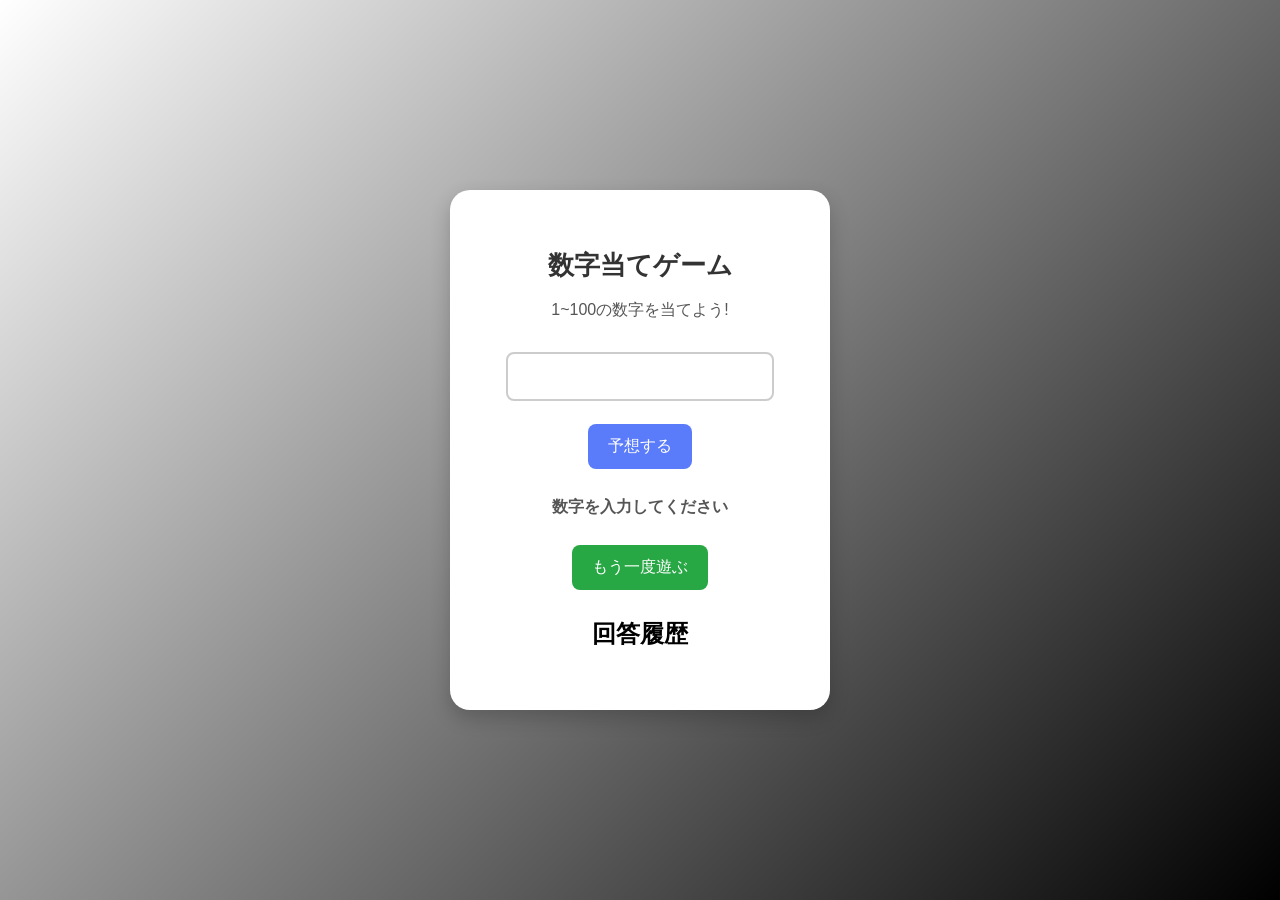
<file: index.html>
<!DOCTYPE html>
<html lang="en">
<head>
  <meta charset="UTF-8">
  <meta name="viewport" content="width=device-width, initial-scale=1.0">
  <title>数字当てゲーム</title>
  <link rel="stylesheet" href="mini-game.css">
</head>
<body>
  
  <div class="game">
    <h1>数字当てゲーム</h1>
    <p>1~100の数字を当てよう!</p>
    <input type="number" id="getGuess"> <!--答え入力欄-->
    <button id="guessButton">予想する</button> <!--答え提出ボタン-->
    <p id="message">数字を入力してください</p>
    <button id="resetButton">もう一度遊ぶ</button> <!--リセットボタン-->
    <h2>回答履歴</h2>
    <ul id="historyList"></ul>
  </div>
  <script src="mini-game.js"></script>
</body>
</html>
</file>
<file: mini-game.css>
body {
    font-family: Arial, sans-serif;
    background: linear-gradient(135deg, #ffffff, #000000);
    display: flex;
    justify-content: center;
    align-items: center;
    min-height: 100vh;
    margin: 0;
}

.game {
    background-color: white;
    padding: 40px;
    border-radius: 20px;
    text-align: center;
    width: 300px;
    box-shadow: 0 8px 20px rgba(0, 0, 0, 0.2);
}

h1 {
    color: #333;
    font-size: 26px;
}

p {
    color: #555;
    font-size: 16px;
}

input {
    width: 80%;
    padding: 12px;
    margin: 15px 0;
    border: 2px solid #ccc;
    border-radius: 8px;
    font-size: 18px;
    text-align: center;
}

button {
    padding: 12px 20px;
    border: none;
    border-radius: 8px;
    background-color: #5b7cfa;
    color: white;
    font-size: 16px;
    cursor: pointer;
    margin: 8px;
}

button:hover {
    background-color: #3859d6;
}

#message {
    font-weight: bold;
    margin-top: 20px;
    min-height: 24px;
}

#resetButton {
    background-color: #28a745;
}

#resetButton:hover {
    background-color: #218838;
}
#historyList {
    list-style: none;
    padding: 0;
    margin-top: 15px;
}

#historyList li {
    background-color: #f1f3f5;
    padding: 10px;
    margin: 5px 0;
    border-radius: 8px;
    font-size: 14px;
    color: #333;
}
</file>
